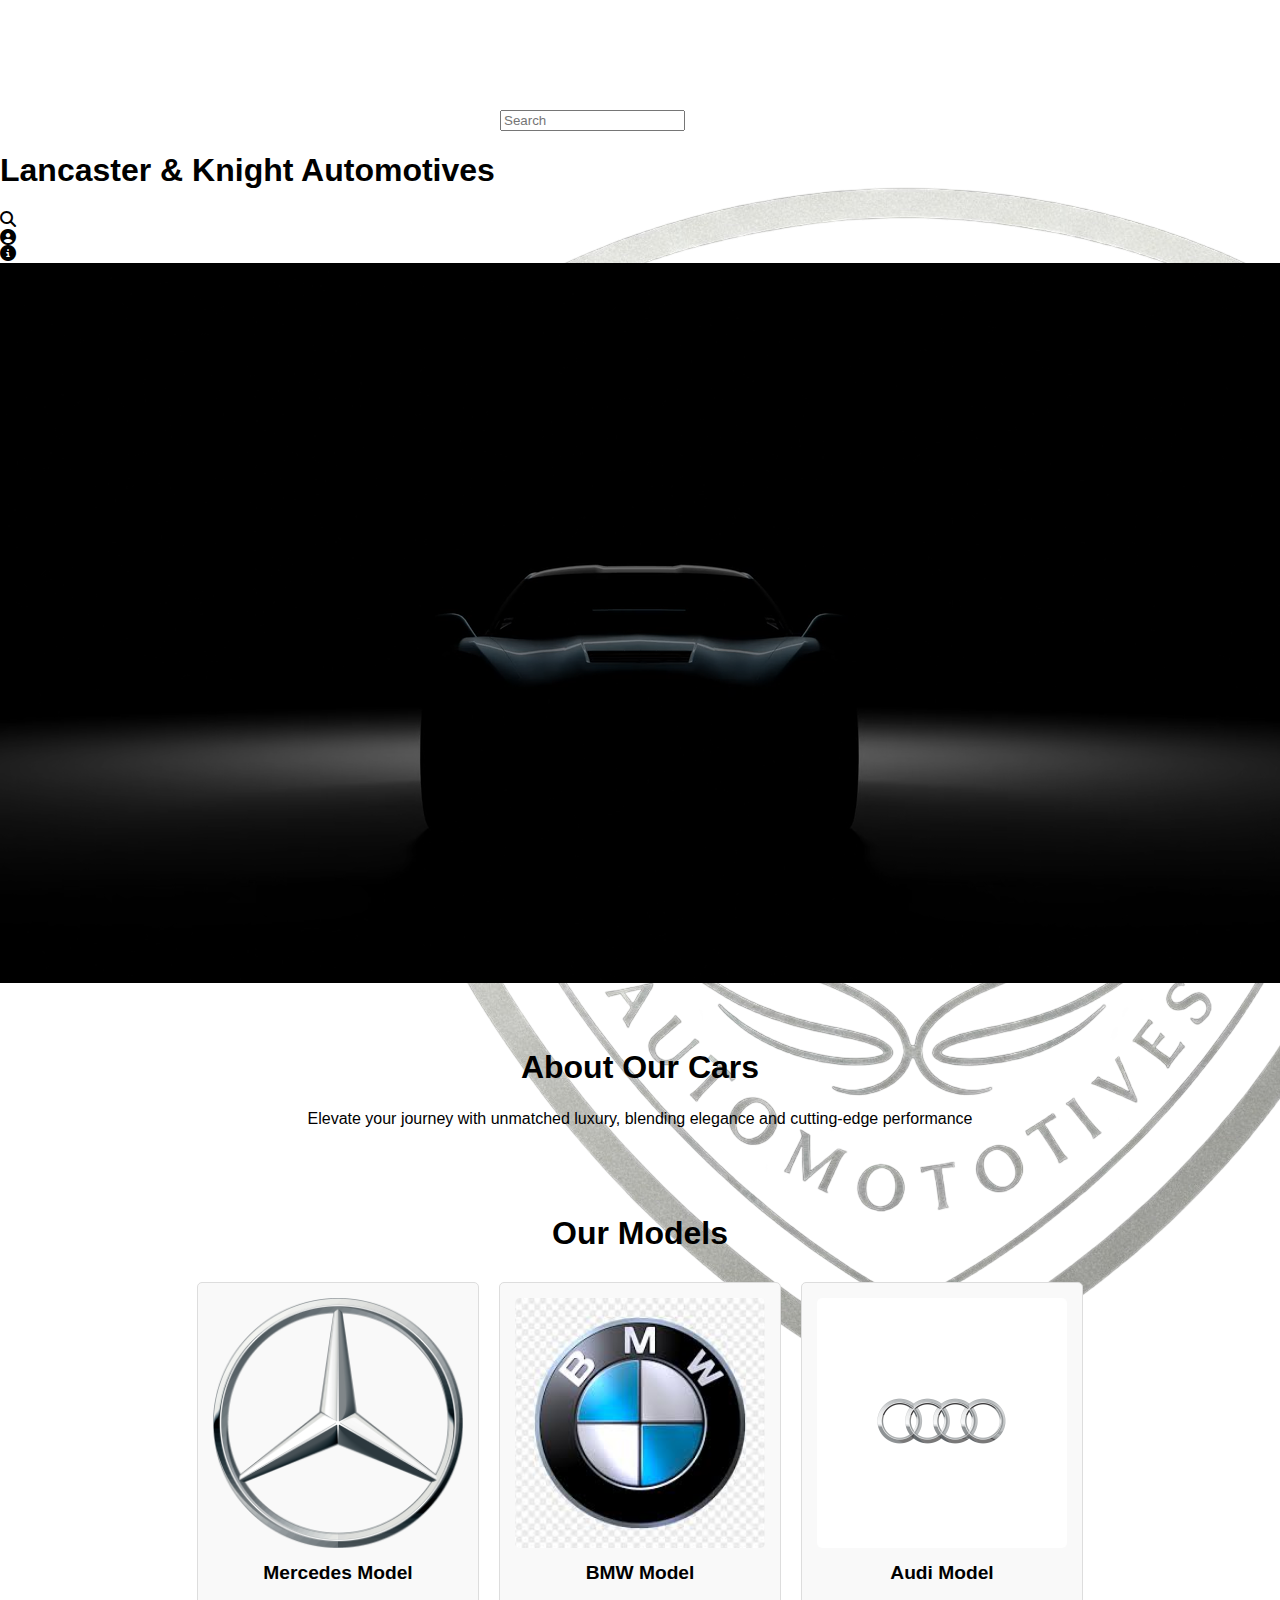
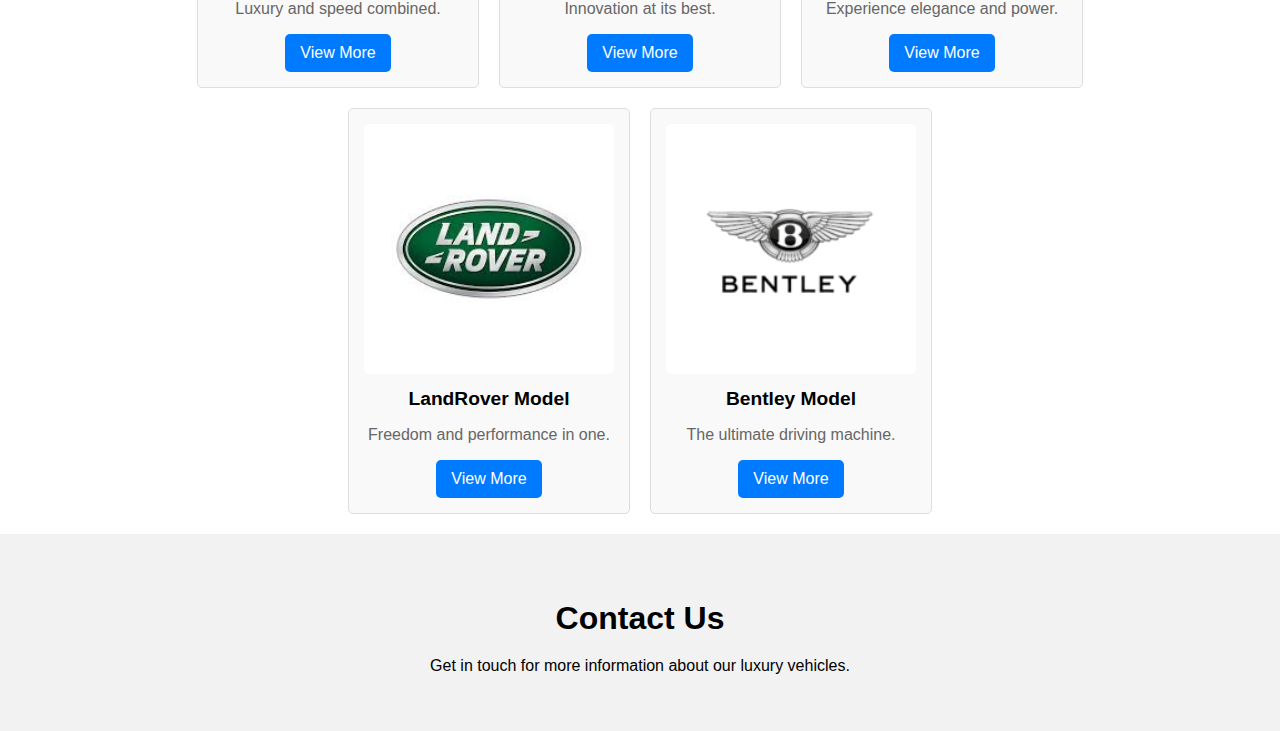
<file: index.html>
<!DOCTYPE html>
<html lang="en">
<head>
    <meta charset="UTF-8">
    <meta name="viewport" content="width=device-width, initial-scale=1.0">
    <title>DTIH</title>
    <link rel="stylesheet" href="https://cdnjs.cloudflare.com/ajax/libs/font-awesome/6.7.2/css/all.min.css" integrity="sha512-Evv84Mr4kqVGRNSgIGL/F/aIDqQb7xQ2vcrdIwxfjThSH8CSR7PBEakCr51Ck+w+/U6swU2Im1vVX0SVk9ABhg==" crossorigin="anonymous" referrerpolicy="no-referrer" />
    <link rel="stylesheet" href="style.css">
</head>
<body>
    <div class="navbar">
        <div class="nav-logo border">
            <img src="LOGO.png" alt="Company Logo" class="nav-logo-img">
        </div>
        <div class="nav-search">
            <input placeholder="Search" class="search-input">
        </div>
        <div class="Lancaster & Knight Automotives">
            <h1>Lancaster & Knight Automotives</h1> <!-- Added company name -->
        </div>
        <div class="search-logo">
            <i class="fa-solid fa-magnifying-glass"></i>
        </div>
        <div class="user-menu">
            <i class="fa-solid fa-circle-user"></i>
            <div class="dropdown">
                <a href="#">Sign Up</a>
                <a href="#">Login</a>
            </div>
        </div>
        <div class="menu">
            <i class="fa-solid fa-circle-info"></i>
            <div class="dropdown">
                <a href="#">Models</a>
                <a href="#">Buy Online</a>
                <a href="#">Finance</a>
                <a href="#">Service</a>
                <a href="#">Brand</a>
            </div>
        </div>
    </div>

    <div class="hero">
        <video autoplay loop muted playsinline>
            <source src="Car.mp4" type="video/mp4">
            Your browser does not support the video tag.
        </video>
        <div class="overlay">
            <h1></h1>
        </div>
    </div>

    <div class="about">
        <h2>About Our Cars</h2>
        <p>Elevate your journey with unmatched luxury, blending elegance and cutting-edge performance</p>
    </div>
    <div class="mod">
        <h2>Our Models</h2>
    </div>
    <div class="models"> 
        <div class="model-cards">
            <div class="card">
                <img src="Mercedes.png" alt="Mercedese Model">
                <h3>Mercedes Model</h3>
                <p>Luxury and speed combined.</p>
                <a href="mercedes.html" class="btn">View More</a> <!-- Link to the Mercedes page -->
            </div>
            <div class="card">
                <img src="BMW.jpg" alt="BMW Model">
                <h3>BMW Model</h3>
                <p>Innovation at its best.</p>
                <a href="BMW.html" class="btn">View More</a> <!-- Link to the BMW page-->
            </div>

            <div class="card">
                <img src="Audi.png" alt="Audi Model">
                <h3>Audi Model</h3>
                <p>Experience elegance and power.</p>
                <a href="Audi.html" class="btn">View More</a> <!-- Link to the Audi page-->
            </div>

            <div class="card">
                <img src="LandRover.jpg" alt="Jaguar Model">
                <h3>LandRover Model</h3>
                <p>Freedom and performance in one.</p>
                <a href="LandRover.html" class="btn">View More</a> <!-- Link to the LandRover page-->
            </div>

            <div class="card">
                <img src="Bentley.png" alt="Bentley Model">
                <h3>Bentley Model</h3>
                <p>The ultimate driving machine.</p>
                <a href="Bentley.html" class="btn">View More</a> <!-- Link to the Bentley page-->
            </div>
        </div>
    </div>

    <div class="contact">
        <h2>Contact Us</h2>
        <p>Get in touch for more information about our luxury vehicles.</p>
    </div>

</body>
</html>
</body>
</html>
</file>
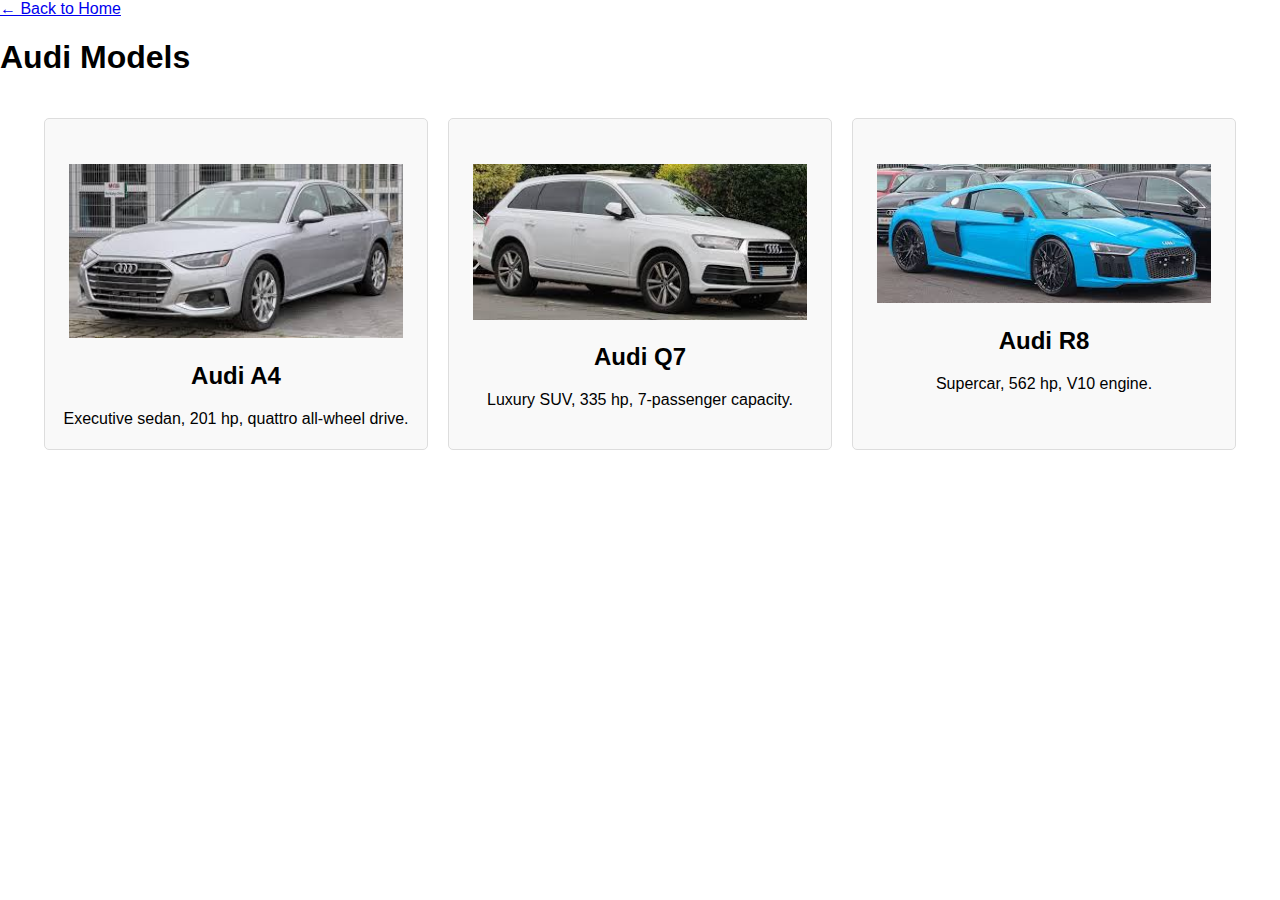
<file: Audi.html>
<!DOCTYPE html>
<html lang="en">
<head>
    <meta charset="UTF-8">
    <meta name="viewport" content="width=device-width, initial-scale=1.0">
    <title>Audi Models</title>
    <link rel="stylesheet" href="style.css">
</head>
<body>
    <a href="index.html">← Back to Home</a>
    <h1>Audi Models</h1>
    <div class="model-specs">
        <div class="car">
            <img src="Audi.car/Audi-Car1.jpg" alt="Audi A4">
            <h2>Audi A4</h2>
            <p>Executive sedan, 201 hp, quattro all-wheel drive.</p>
        </div>
        <div class="car">
            <img src="Audi.car/Audi-Car2.jpg" alt="Audi Q7">
            <h2>Audi Q7</h2>
            <p>Luxury SUV, 335 hp, 7-passenger capacity.</p>
        </div>
        <div class="car">
            <img src="Audi.car/Audi-Car3.jpg" alt="Audi R8">
            <h2>Audi R8</h2>
            <p>Supercar, 562 hp, V10 engine.</p>
        </div>
    </div>
</body>
</html>
</file>
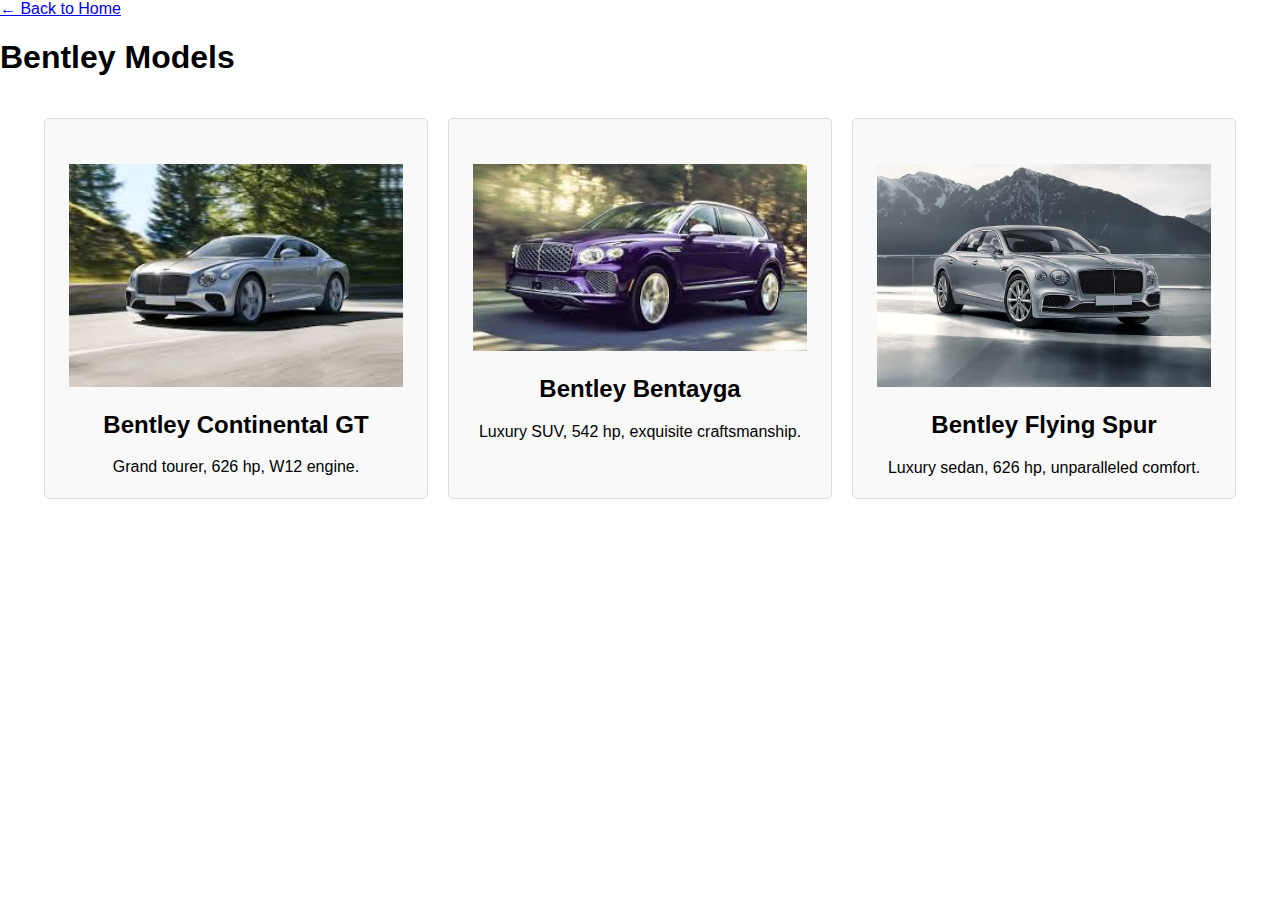
<file: Bentley.html>
<!DOCTYPE html>
<html lang="en">
<head>
    <meta charset="UTF-8">
    <meta name="viewport" content="width=device-width, initial-scale=1.0">
    <title>Bentley Models</title>
    <link rel="stylesheet" href="style.css">
</head>
<body>
    <a href="index.html">← Back to Home</a>
    <h1>Bentley Models</h1>
    <div class="model-specs">
        <div class="car">
            <img src="Bentley.car/Bentley-car1.jpg" alt="Bentley Continental GT">
            <h2>Bentley Continental GT</h2>
            <p>Grand tourer, 626 hp, W12 engine.</p>
        </div>
        <div class="car">
            <img src="Bentley.car/Bentley-car2.jpg" alt="Bentley Bentayga">
            <h2>Bentley Bentayga</h2>
            <p>Luxury SUV, 542 hp, exquisite craftsmanship.</p>
        </div>
        <div class="car">
            <img src="Bentley.car/Bentley-car3.jpg" alt="Bentley Flying Spur">
            <h2>Bentley Flying Spur</h2>
            <p>Luxury sedan, 626 hp, unparalleled comfort.</p>
        </div>
    </div>
</body>
</html>
</file>
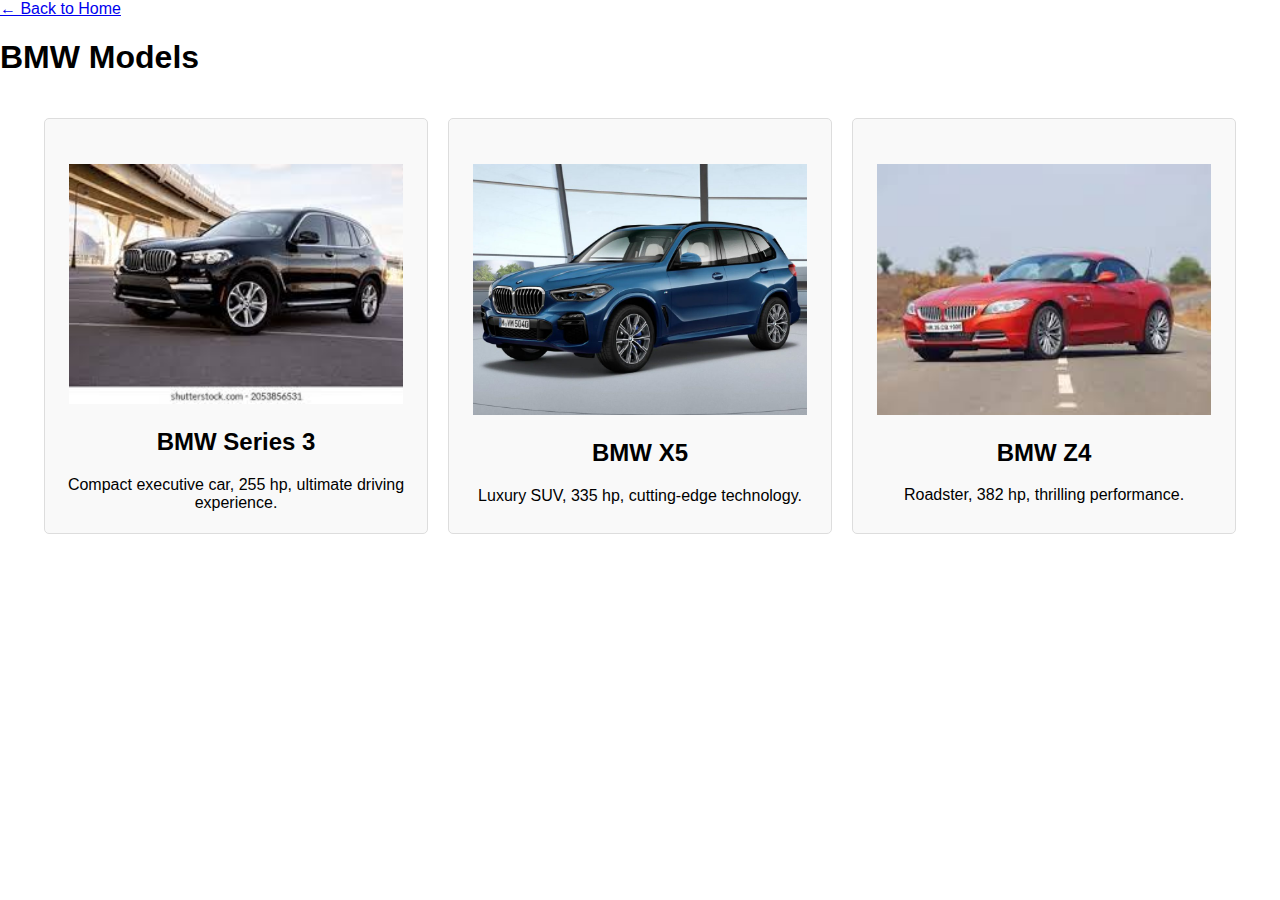
<file: BMW.html>
<!DOCTYPE html>
<html lang="en">
<head>
    <meta charset="UTF-8">
    <meta name="viewport" content="width=device-width, initial-scale=1.0">
    <title>BMW Models</title>
    <link rel="stylesheet" href="style.css">
</head>
<body>
    <a href="index.html">← Back to Home</a>
    <h1>BMW Models</h1>
    <div class="model-specs">
        <div class="car">
            <img src="BMW.car/BMW-Car1.jpg" alt="BMW Series 3">
            <h2>BMW Series 3</h2>
            <p>Compact executive car, 255 hp, ultimate driving experience.</p>
        </div>
        <div class="car">
            <img src="BMW.car/BMW-Car2.jpg" alt="BMW X5">
            <h2>BMW X5</h2>
            <p>Luxury SUV, 335 hp, cutting-edge technology.</p>
        </div>
        <div class="car">
            <img src="BMW.car/BMW-Car3.jpg" alt="BMW Z4">
            <h2>BMW Z4</h2>
            <p>Roadster, 382 hp, thrilling performance.</p>
        </div>
    </div>
</body>
</html>
</file>
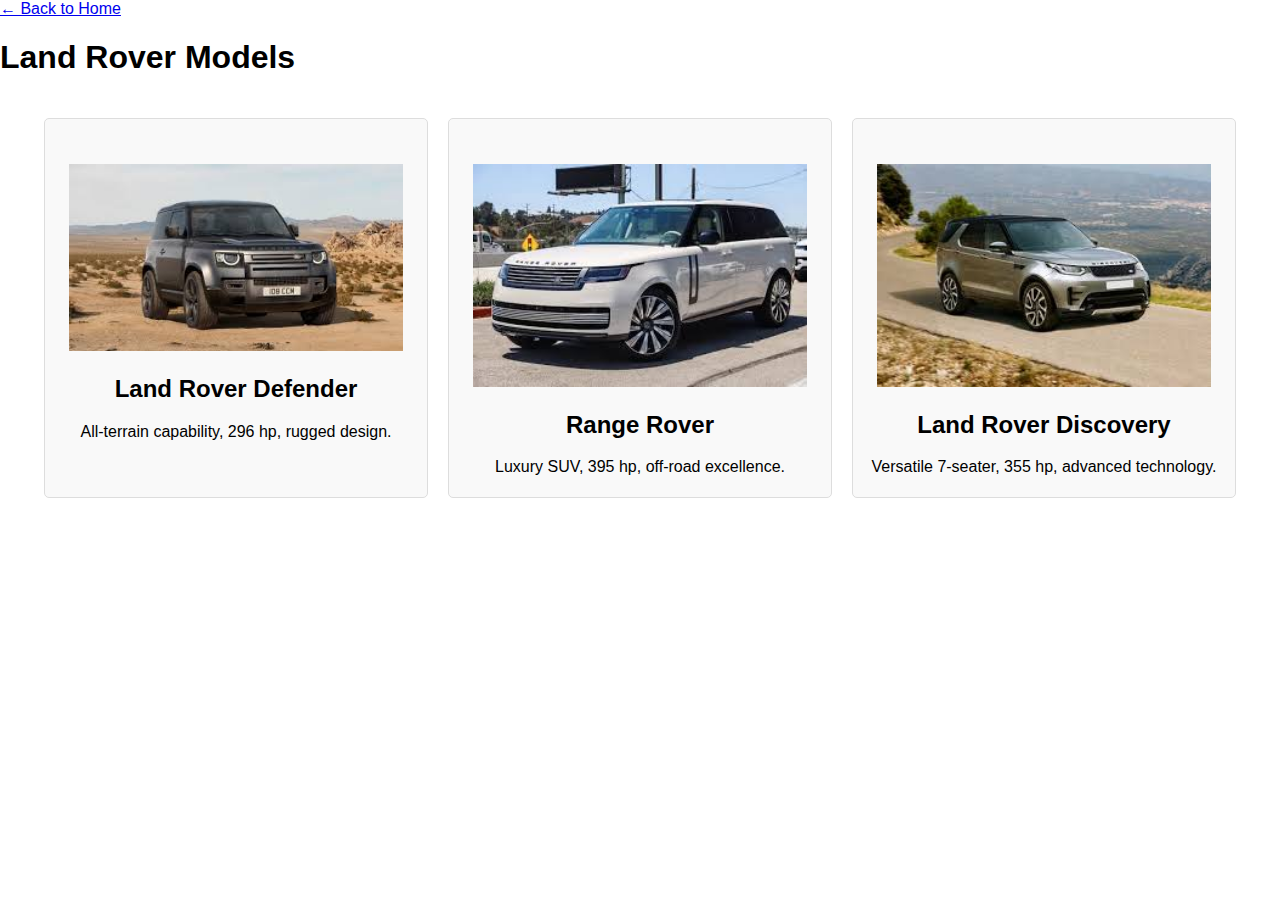
<file: LandRover.html>
<!DOCTYPE html>
<html lang="en">
<head>
    <meta charset="UTF-8">
    <meta name="viewport" content="width=device-width, initial-scale=1.0">
    <title>Land Rover Models</title>
    <link rel="stylesheet" href="style.css">
</head>
<body>
    <a href="index.html">← Back to Home</a>
    <h1>Land Rover Models</h1>
    <div class="model-specs">
        <div class="car">
            <img src="LandRover.car/LandRover-Car1.jpg" alt="Land Rover Defender">
            <h2>Land Rover Defender</h2>
            <p>All-terrain capability, 296 hp, rugged design.</p>
        </div>
        <div class="car">
            <img src="LandRover.car/LandRover-Car2.jpg" alt="Land Rover Range Rover">
            <h2>Range Rover</h2>
            <p>Luxury SUV, 395 hp, off-road excellence.</p>
        </div>
        <div class="car">
            <img src="LandRover.car/LandRover-Car3.jpg" alt="Land Rover Discovery">
            <h2>Land Rover Discovery</h2>
            <p>Versatile 7-seater, 355 hp, advanced technology.</p>
        </div>
    </div>
</body>
</html>
</file>
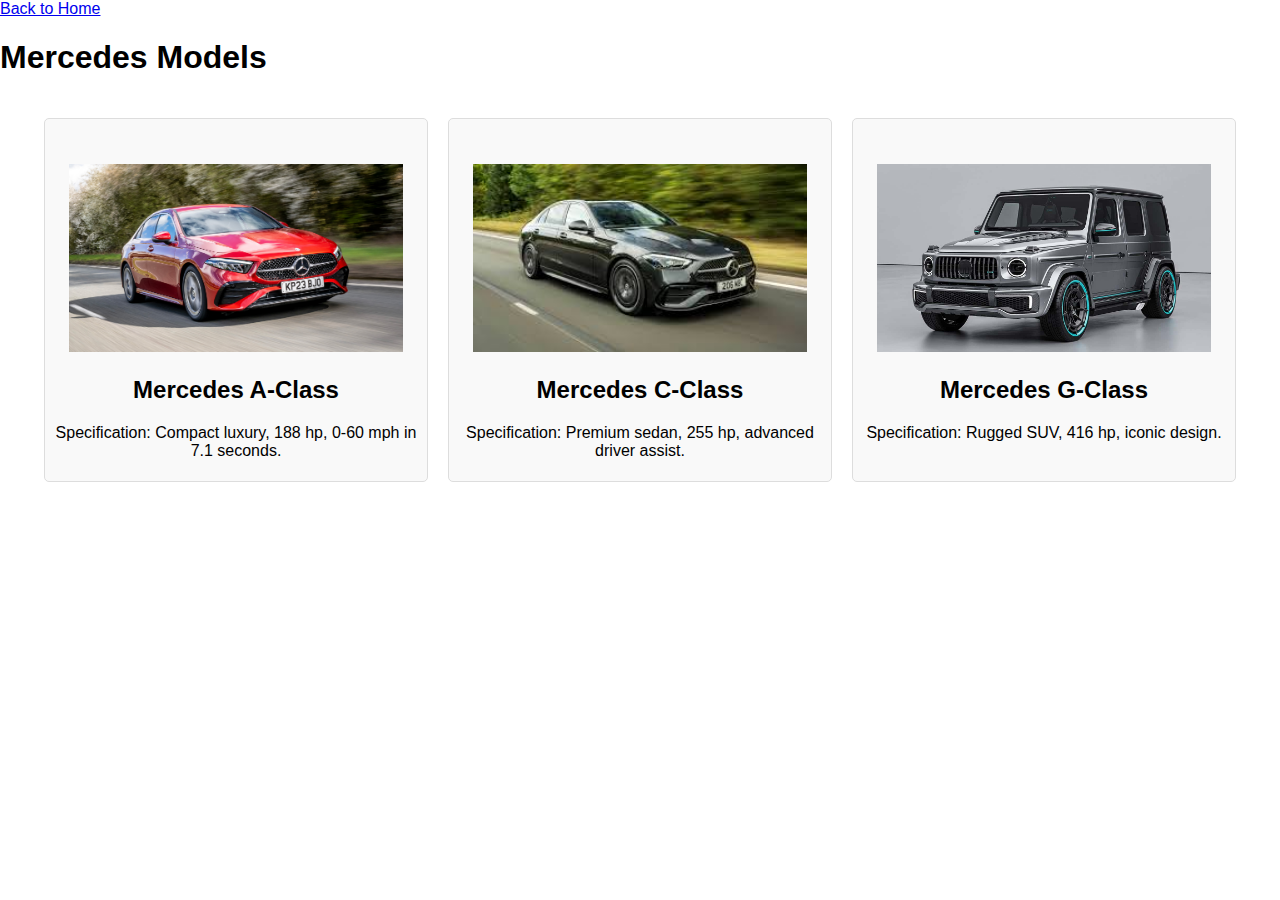
<file: mercedes.html>
<!DOCTYPE html>
<html lang="en">
<head>
    <meta charset="UTF-8">
    <meta name="viewport" content="width=device-width, initial-scale=1.0">
    <title>Mercedes Models</title>
    <link rel="stylesheet" href="style.css">
</head>
<body>
    <div class="navbar">
        <a href="index.html">Back to Home</a>
    </div>
    <h1>Mercedes Models</h1>
    <div class="model-specs">
        <div class="car">
            <img src="Mercedes.car/Mercedes-Car1.jpg" alt="Mercedes Car 1">
            <h2>Mercedes A-Class</h2>
            <p>Specification: Compact luxury, 188 hp, 0-60 mph in 7.1 seconds.</p>
        </div>
        <div class="car">
            <img src="Mercedes.car/Mercedes-Car2.jpg" alt="Mercedes Car 2">
            <h2>Mercedes C-Class</h2>
            <p>Specification: Premium sedan, 255 hp, advanced driver assist.</p>
        </div>
        <div class="car">
            <img src="Mercedes.car/Mercedes-Car3.jpg" alt="Mercedes Car 3">
            <h2>Mercedes G-Class</h2>
            <p>Specification: Rugged SUV, 416 hp, iconic design.</p>
        </div>
    </div>
</body>
</html>
</file>
<file: style.css>
body {
    font-family: Arial, sans-serif;
    margin: 0;
    padding: 0;
    box-sizing: border-box;
}
.box
{
    background-color: black;
  height: 75px;
  width: 100%;
  display: flex;
}
.outer-border-division
{
    background-color: black;
}
.border-white
{
    background-color: white;
    height: 1px;
    margin-left: 7.5%;
    margin-right: 7.5%;
}
.nav-logo
{
    height: 75px;
    width: 80;
    margin-left: 100px;
}
.logo 
{
    background-image: url("LOGO.jpg");
    background-size: cover;
    height: 75px;
    width: 80px;
} 
.company-name
{
    color: white;
    align-self: flex-end;
    padding-left: 15px;
}

.search-input
{
margin-top:35px;
margin-left:500px;
}  
.user-logo
{
margin-top:35px ;
padding-left:11px;
}
.more-i
{
    margin-top:35px ;
    padding-left:30px; 
}
.user-menu
{
    display: flex;
}
.dropdown {
    display: none;
    position: absolute;
    background-color: #444;
    color: white;
    padding: 10px;
    border-radius: 5px;
    top: 40px;
    border:none;
}

.dropdown a {
    color: white;
    text-decoration: none;
    display: block;
    margin: 5px 0;
}

.user-logo:hover .dropdown {
    display: block;
    z-index: 2;
}
.A:hover{
    border-radius: 8px;
    border: 1px solid white;
}
.B:hover{
    border-radius: 8px;
    border: 1px solid white;
}
.dropdown2
{
    display: none;
    position: absolute;
    background-color: #444;
    color: white;
    padding: 10px;
    border-radius: 5px;
    top: 40px; 
    border:none;
}
.dropdown2 a {
    color: white;
    text-decoration: none;
    display: block;
    margin: 5px 0;
}
.more-i:hover .dropdown2 {
    display: block;
    z-index: 3;
    
}
.C:hover{
    border-radius: 8px;
    border: 1px solid white;
}
/* Hero Section */
.hero {
    position: relative;
    height: 100%;
    width:100%;
    overflow: hidden;
}

.hero video{
    display: flex;
    width: 100%;
    height: 100%;
    object-fit: cover;
    
}

.hero .overlay {
    position: absolute;
    top: 0;
    left: 0;
    width: 100%;
    height: 100%;
    display: flex;
    align-items: center;
    justify-content: center;
    background-color: rgba(0, 0, 0, 0.5);
    color: white;
    text-align: center;
}

.hero .overlay h1 {
    font-size: 3rem;
}
/* Car Images */
.image-slider {
    width: 100%;
    height: 700px; 
    overflow: hidden; 
    position: relative;
}

.image-wrapper {
    display: flex;
    width: 243%; /* 2 images side by side */
    height: 100%;
    transition: transform 15s ease-in-out;
}

.image-wrapper img {
    width: 100%;
    height: 100%;
    object-fit: cover;
}

.image-slider:hover .image-wrapper {
    transform: translateX(-100%);
}

/* About Section */
.about {
    padding: 40px 20px;
    text-align: center;
    color:black;
}

.about h2 {
    font-size: 2rem;
    margin-bottom: 20px;
    color:black;
}

.about p {
    font-size: 1rem;
    line-height: 1.6;
}

/* Models Section */
.models {
    width: 100%; /* Ensure it takes full width */
    display: flex;
    justify-content: center;
}

.mod h2 {
    font-size: 2rem;
    margin-bottom: 10px;
    text-align: center;
    color:black;
}

.model-cards {
    display: flex; /* Enable flexbox */
    flex-direction: row; /* Ensure items are in a row */
    justify-content: center; /* Center items horizontally */
    align-items: flex-start; /* Align items at the top */
    gap: 20px; /* Space between cards */
    padding: 20px; /* Add padding */
    flex-wrap: wrap; /* Prevent overflow and wrap if necessary */
    width: 80%; /* Limit width to avoid full-screen stretching */
    max-width: fit-content; /* Prevent excessive stretching */
}

.card {
    background-color: #f9f9f9;
    border: 1px solid #ddd;
    border-radius: 5px;
    width: 250px; /* Fixed width */
    text-align: center;
    padding: 15px;
    flex-grow: 0; /* Prevent stretching */
    flex-shrink: 0; /* Prevent shrinking */
    transition: transform 0.3s ease;
}



.card img {
    width: 100%;
    height: auto;
    border-radius: 5px;
}

.card h3 {
    margin: 10px 0;
    font-size: 1.2rem;
}

.card p {
    color: #666;
}

.card:hover {
    transform: scale(1.05);
}

/* Contact Section */
.contact {
    padding: 40px 20px;
    text-align: center;
    background-color: #f2f2f2;
}

.contact h2 {
    font-size: 2rem;
    margin-bottom: 20px;
}

.contact p {
    font-size: 1rem;
}

.btn {
    display: inline-block;
    padding: 10px 15px;
    color: white;
    background-color: #007BFF;
    border-radius: 5px;
    text-decoration: none;
    transition: background-color 0.3s ease;
}

.btn:hover {
    background-color: #0056b3;
}

.model-specs {
    display: flex;
    flex-wrap: wrap;
    gap: 20px;
    justify-content: center;
    padding: 20px;
}

.car {
    text-align: center;
    vertical-align: middle;
    background-color: #f9f9f9;
    border: 1px solid #ddd;
    border-radius: 5px;
    width: 30%;
    height:auto;
    padding: 5px;
    padding-top: 45px;
}

.car img{
    width: 90%;
    height: auto;
}
</file>
